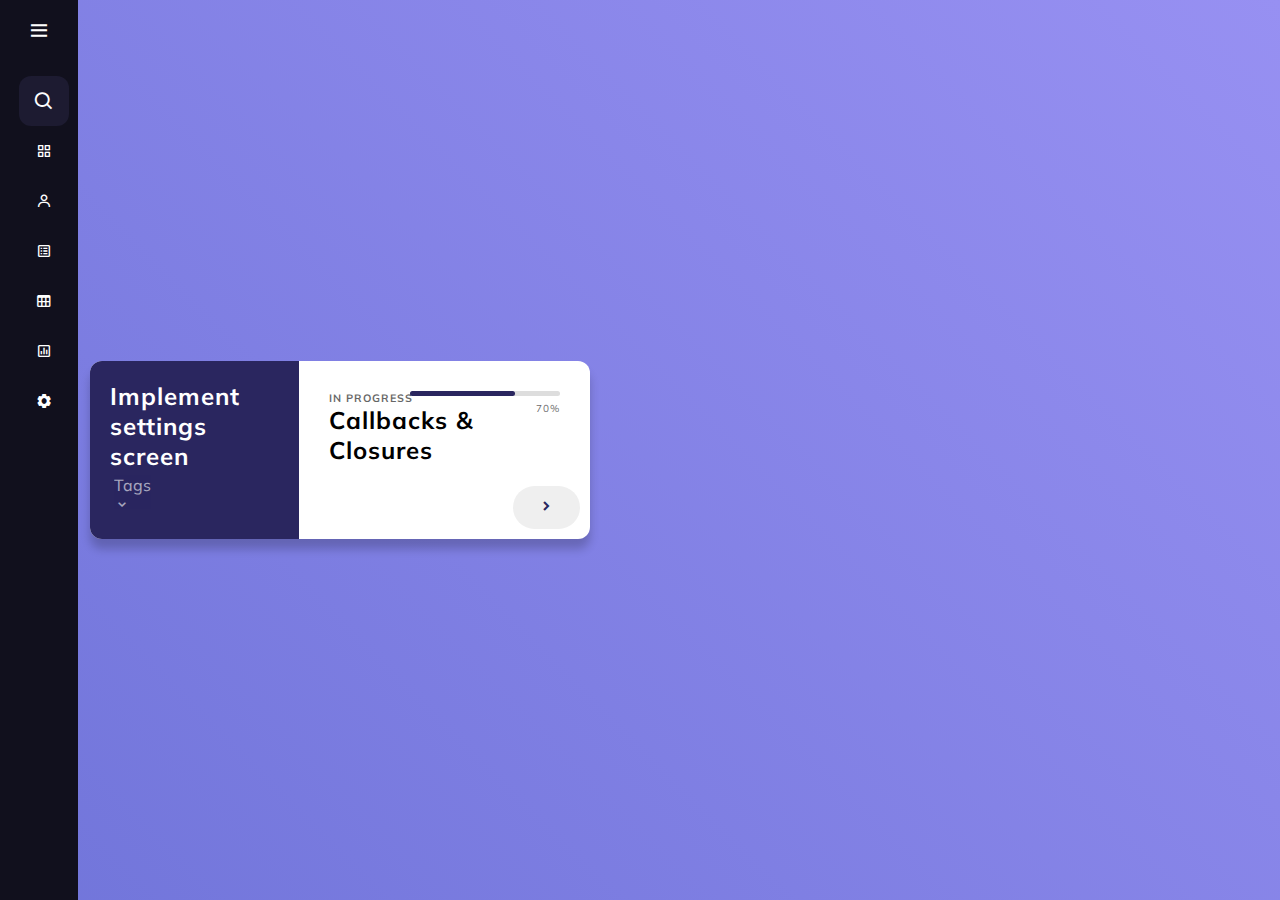
<file: index.html>
<!DOCTYPE html>
<html lang="en">
<head>
    <meta charset="UTF-8">
    <meta http-equiv="X-UA-Compatible" content="IE=edge">
    <meta name="viewport" content="width=device-width, initial-scale=1.0">
    <link rel="stylesheet" href="main.css">
    <link rel="stylesheet" href="/cards/main-card.js">
    <link rel="stylesheet" href="/cards/card.css">
    <link href='https://unpkg.com/boxicons@2.1.2/css/boxicons.min.css' rel='stylesheet'>
    <title>Document</title>
</head>
<body>
    <div class="sidebar">
        <div class="logo-content">
            <div class="logo">
                <i class='bx bxl-c-plus-plus'></i>
                <div class="logo-name">Project Lab</div>
            </div>
            <i class='bx bx-menu' id="btn"></i>
        </div>
        <ul class="nav-list">
            <li>
                <i class='bx bx-search'></i>
                <input type="text" placeholder="Search...">
                <span class="tooltip">Search</span>
            </li>
            <li>
                <a href="#">
                    <i class='bx bx-grid-alt'></i>
                    <span class="links-name">Dashboard</span>
                </a>
                <span class="tooltip">Dashboard</span>
            </li>
            <li>
                <a href="#">
                    <i class='bx bx-user'></i>
                    <span class="links-name">User</span>
                </a>
                <span class="tooltip">User</span>
            </li>
            <li>
                <a href="#">
                    <i class='bx bx-spreadsheet'></i>
                    <span class="links-name">Appointments</span>
                </a>
                <span class="tooltip">Appointments</span>
            </li>
            <li>
                <a href="#">
                    <i class='bx bx-table' ></i>
                    <span class="links-name">Tables</span>
                </a>
                <span class="tooltip">Tables</span>
            </li>
            <li>
                <a href="#">
                    <i class='bx bx-bar-chart-square'></i>
                    <span class="links-name">Presentations</span>
                </a>
                <span class="tooltip">Presentations</span>
            </li>
            <li>
                <a href="#">
                    <i class='bx bxs-cog'></i>
                    <span class="links-name">Settings</span>
                </a>
                <span class="tooltip">Settings</span>
            </li>
        </ul>
    </div>

    <div class="home-content">
        <div class="card-container">
            <div class="column">
                <div class="card">
                    <div class="courses-container">
                        <div class="course">
                            <div class="course-preview">
                                <h2>Implement settings screen</h2>
                                <p class="tags-hover">Tags <i class='bx bx-chevron-down' ></i></p>
                            </div>
                            <div class="course-info">
                                <button class="btn">
                                    <i class='bx bxs-chevron-right'></i>
                                </button>
                                <div class="progress-container">
                                    <div class="progress"></div>
                                    <span class="progress-text">
                                        70%
                                    </span>
                                </div>
                                <h6>In progress</h6>
                                <h2>Callbacks & Closures</h2>
                            </div>
                        </div>
                    </div>
                </div>
                
            </div>
        </div>

    </div>

    <script>
        let btn = document.querySelector("#btn");
        let sidebar = document.querySelector(".sidebar");
        let searchBtn = document.querySelector(".bx-search");

        btn.onclick = function() {
            sidebar.classList.toggle("active");
        }
        searchBtn.onclick = function() {
            sidebar.classList.toggle("active");
        }
    </script>
</body>
</html>
</file>
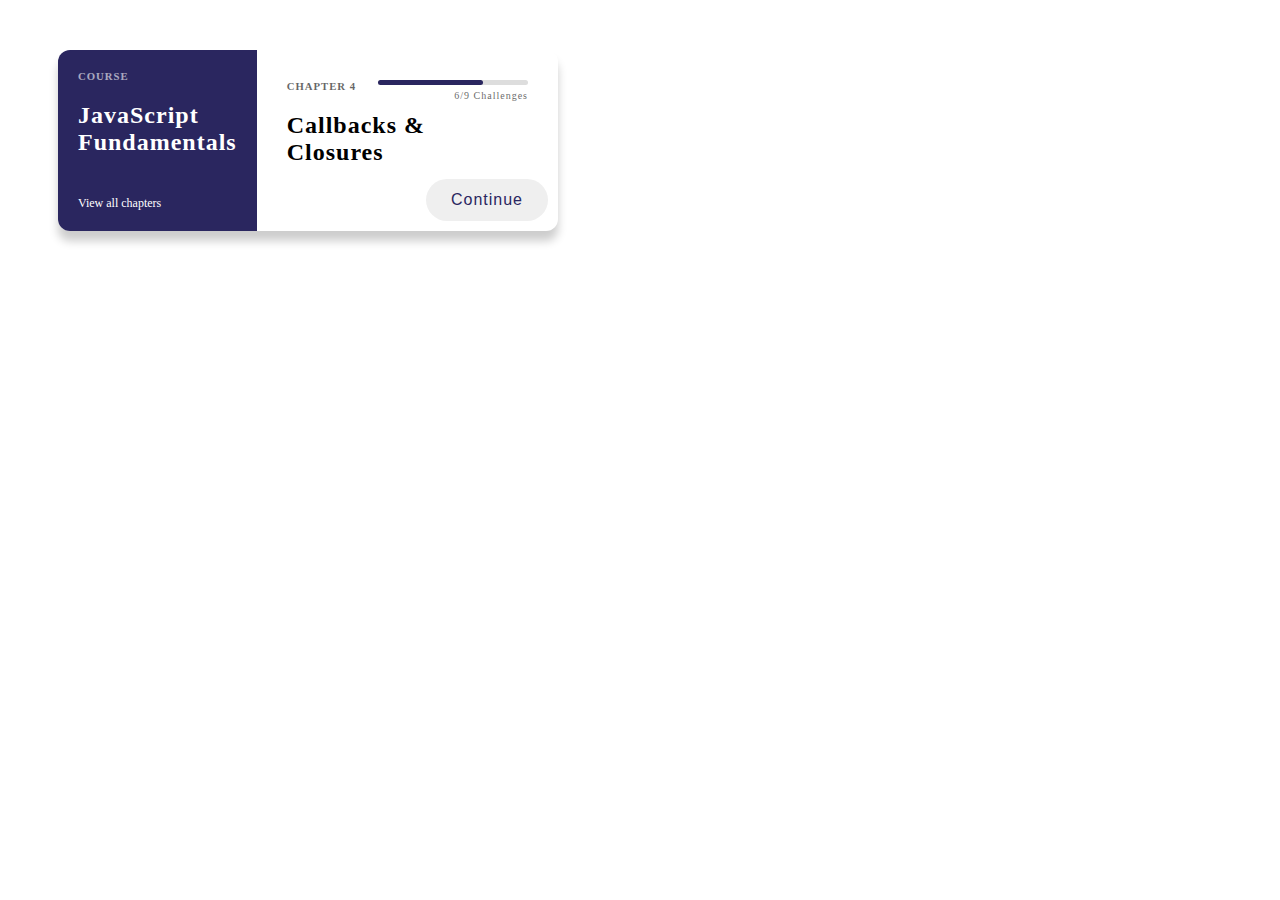
<file: cards/card.html>
<!DOCTYPE html>
<html lang="en">
<head>
    <meta charset="UTF-8">
    <meta http-equiv="X-UA-Compatible" content="IE=edge">
    <meta name="viewport" content="width=device-width, initial-scale=1.0">

    <link rel="stylesheet" href="/cards/card.css">
    <link rel="stylesheet" href="/cards/main-card.js">
    <title>Document</title>
</head>
<body>
    <div class="courses-container">
        <div class="course">
            <div class="course-preview">
                <h6>Course</h6>
                <h2>JavaScript Fundamentals</h2>
                <a href="#">View all chapters <i class="fas fa-chevron-right"></i></a>
            </div>
            <div class="course-info">
                <div class="progress-container">
                    <div class="progress"></div>
                    <span class="progress-text">
                        6/9 Challenges
                    </span>
                </div>
                <h6>Chapter 4</h6>
                <h2>Callbacks & Closures</h2>
                <button class="btn">Continue</button>
            </div>
        </div>
    </div>
</body>
</html>
</file>
<file: main.css>
@import url('https://fonts.googleapis.com/css?family=Montserrat&display=swap');

:root {
    --red: hsl(0, 78%, 62%);
    --cyan: hsl(180, 62%, 55%);
    --orange: hsl(34, 97%, 64%);
    --blue: hsl(212, 86%, 64%);
    --varyDarkBlue: hsl(234, 12%, 34%);
    --grayishBlue: hsl(229, 6%, 66%);
    --veryLightGray: hsl(0, 0%, 98%);
    --weight1: 200;
    --weight2: 400;
    --weight3: 600;
}

* {
    margin: 0;
    padding: 0;
    box-sizing: border-box;
}
body {
    position: relative;
    min-height: 100vh;
    width: 100%;
    overflow: hidden;   

    background-image: linear-gradient(45deg, #7175da, #9790F2);
	font-family: 'Muli', sans-serif;
	display: flex;
	align-items: center;
	justify-content: center;
	flex-direction: column;
	min-height: 100vh;
}
.sidebar {
    position: absolute;
    top: 0;
    left: 0;
    height: 100%;
    width: 78px;
    padding: 6px 14px;
    background: #11101d;
    transition: all 0.5s ease;
    font-family: 'Montserrat', sans-serif;
    font-weight: 400;
}
.sidebar.active {
    width: 240px;
}
.sidebar .logo-content .logo {
    color: #fff;
    display: flex;
    height: 50px;
    width: 100%;
    opacity: 0;
    pointer-events: none;
    transition: all 0.5s ease;
}
.sidebar.active .logo-content .logo {
    opacity: 1;
    pointer-events: none;
}
.logo-content .logo i {
    font-size: 28px;
    margin-right: 5px;
}
.logo-content .logo .logo-name {
    font-size: 20px;
    font-weight: 400;
}
.sidebar #btn {
    position: absolute;
    color: #fff;
    left: 50%;
    top: 6px;
    font-size: 24px;
    height: 50px;
    width: 50px;
    text-align: center;
    line-height: 50px;
    transform: translateX(-50%);
}
.sidebar.active #btn {
    left: 90%;
}
.sidebar ul {
    margin-top: 20px;
}
.sidebar ul li {
    position: relative;
    width: 100%;
    height: 50px;
    margin: 0 5px;
    list-style: none;
    line-height: 50px;

}
.sidebar ul li .tooltip {
    position: absolute;
    left: 130px;
    top: 0;
    transform: translate(-50%, -50%);
    border-radius: 6px;
    height: 35px;
    width: 122px;
    background: #fff;
    line-height: 35px;
    text-align: center;
    box-shadow: 0 5px 10px rgba(0, 0, 0, 0.3);
    transition: 0s;
    opacity: 0;
    pointer-events: none;
    display: block;
}
.sidebar.active ul li .tooltip {
    display: none;
}
.sidebar ul li:hover .tooltip {
    transition: all 0.5s ease;
    opacity: 1;
    top: 50%;

} 
.sidebar ul li input {
    position: absolute;
    height: 100%;
    width: 100%;
    left: 0;
    top: 0;
    border-radius: 12px;
    outline: none;
    border: none;
    background: #1d1b31;
    padding-left: 50px;
    font-size: 18px;
    color: #fff;
}
.sidebar ul li .bx-search{
    position: absolute;
    z-index: 99;
    color: #fff;
    font-size: 22px;
    transition: all 0.5s ease;
}
.sidebar ul li .bx-search:hover {
    background: #fff;
    color: #1d1b31;
}
.sidebar ul li a {
    color: #fff;
    display: flex;
    align-items: center;
    text-decoration: none;
    transition: all 0.4s ease;
    border-radius: 12px;    
    white-space: nowrap;
}
.sidebar ul li a:hover {
    color: #11101d;
    background: #fff;
}
.sidebar ul li i {
    height: 50px;
    min-width: 50px;
    border-radius: 12px;
    line-height: 50px;
    text-align: center;
}
.sidebar .links-name {
    opacity: 0;
    pointer-events: none;
    transition: all 0.5s ease;
}
.sidebar.active .links-name {
    opacity: 1;
    pointer-events: auto;
}
.home-content {
    width: calc(100% - 80px);
    left: 80px;
    transition: all 0.5s ease;
}
.sidebar.active ~ .home-content {
    width: calc(100% - 240px);
    left: 240px;
}
/* .card-container {
    display: grid;
    column-gap: 10px;
}
.card-container:after {
    content: "";
    display: table;
    clear: both;
 }
.column {
    float: left;
    width: 25%;
    padding: 0 10px;
} */
</file>
<file: cards/card.css>
@import url('https://fonts.googleapis.com/css?family=Muli&display=swap');

.course {
	background-color: #fff;
	border-radius: 12px;
	box-shadow: 0 10px 10px rgba(0, 0, 0, 0.2);
	display: flex;
	margin: 50px;
	overflow: hidden;
	width: 500px;
}
.sidebar.active ~ .card {
    width: calc(100% - 300px);
    left: 300px;
}

.course h6 {
	opacity: 0.6;
	margin: 0;
	letter-spacing: 1px;
	text-transform: uppercase;
}

.course h2 {
	letter-spacing: 1px;
}

.course-preview {
	background-color: #2A265F;
	color: #fff;
	padding: 20px;
	max-width: 240px;
}

.course-preview a {
	position:relative;
	color: #fff;
	display: inline-block;
	font-size: 12px;
	margin-top: 20px;
	text-decoration: none;
}

.tags-hover {
	width: 20px;
	margin: 4px;
	color: #ffffff;
	opacity: 0.6;
}
.tags-hover:hover {
	background: #fff;
	color: #2A265F;
	border-radius: 2px;
	width: 20px;
}

.course-info {
	padding: 30px;
	position: relative;
	width: 100%;
}

.progress-container {
	position: absolute;
	top: 30px;
	right: 30px;
	text-align: right;
	width: 150px;
}

.progress {
	background-color: #ddd;
	border-radius: 3px;
	height: 5px;
	width: 100%;
}

.progress::after {
	border-radius: 3px;
	background-color: #2A265F;
	content: '';
	position: absolute;
	top: 0;
	left: 0;
	height: 5px;
	width: 70%;
}

.progress-text {
	font-size: 10px;
	opacity: 0.6;
	letter-spacing: 1px;
}

.btn {
	border: 0;
	border-radius: 30px;
	color: #2A265F;
	font-size: 16px;
	padding: 12px 25px;
	position: absolute;
	bottom: 10px;
	right: 10px;
	letter-spacing: 1px;
}
</file>
